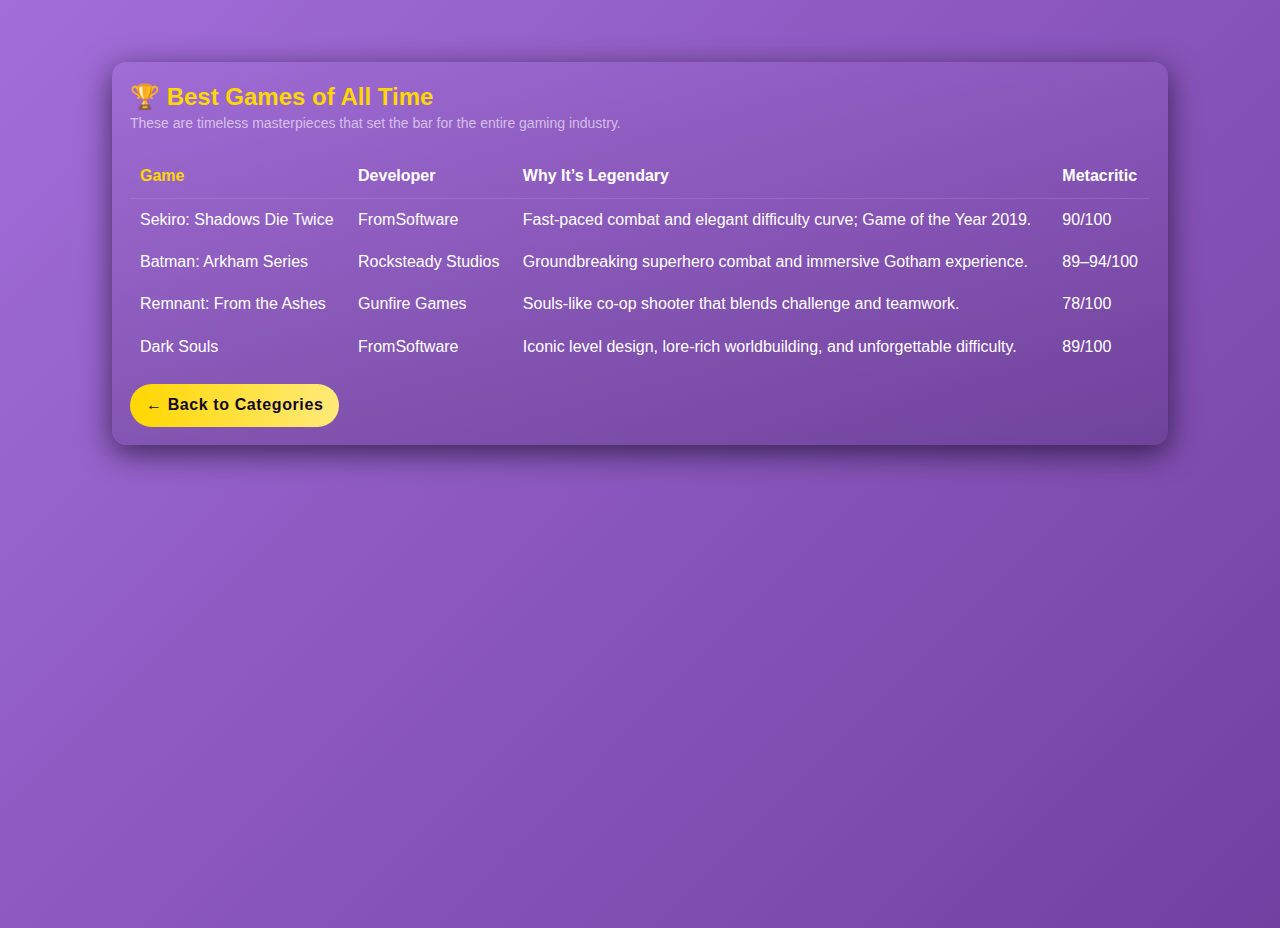
<file: best-alltime.html>
<!DOCTYPE html>
<html lang="en">
<head>
  <meta charset="utf-8">
  <title>Best Games of All Time - GameRecs</title>
  <link rel="stylesheet" href="assets/css/styles.css">
</head>
<body>
  <div class="container">
    <div class="card">
      <h2 style="color:var(--gold)">🏆 Best Games of All Time</h2>
      <p class="muted">These are timeless masterpieces that set the bar for the entire gaming industry.</p>

      <div class="table-card">
        <table style="width:100%;border-collapse:collapse;margin-top:12px;">
          <thead>
            <tr style="text-align:left;border-bottom:1px solid rgba(255,255,255,0.06);">
              <th style="padding:10px;color:var(--gold)">Game</th>
              <th style="padding:10px">Developer</th>
              <th style="padding:10px">Why It’s Legendary</th>
              <th style="padding:10px">Metacritic</th>
            </tr>
          </thead>
          <tbody>
            <tr>
              <td style="padding:10px">Sekiro: Shadows Die Twice</td>
              <td style="padding:10px">FromSoftware</td>
              <td style="padding:10px">Fast-paced combat and elegant difficulty curve; Game of the Year 2019.</td>
              <td style="padding:10px">90/100</td>
            </tr>
            <tr>
              <td style="padding:10px">Batman: Arkham Series</td>
              <td style="padding:10px">Rocksteady Studios</td>
              <td style="padding:10px">Groundbreaking superhero combat and immersive Gotham experience.</td>
              <td style="padding:10px">89–94/100</td>
            </tr>
            <tr>
              <td style="padding:10px">Remnant: From the Ashes</td>
              <td style="padding:10px">Gunfire Games</td>
              <td style="padding:10px">Souls-like co-op shooter that blends challenge and teamwork.</td>
              <td style="padding:10px">78/100</td>
            </tr>
            <tr>
              <td style="padding:10px">Dark Souls</td>
              <td style="padding:10px">FromSoftware</td>
              <td style="padding:10px">Iconic level design, lore-rich worldbuilding, and unforgettable difficulty.</td>
              <td style="padding:10px">89/100</td>
            </tr>
          </tbody>
        </table>
      </div>

      <div style="margin-top:16px;">
        <a href="top.html" target="content" class="btn">← Back to Categories</a>
      </div>
    </div>
  </div>
</body>
</html>
</file>
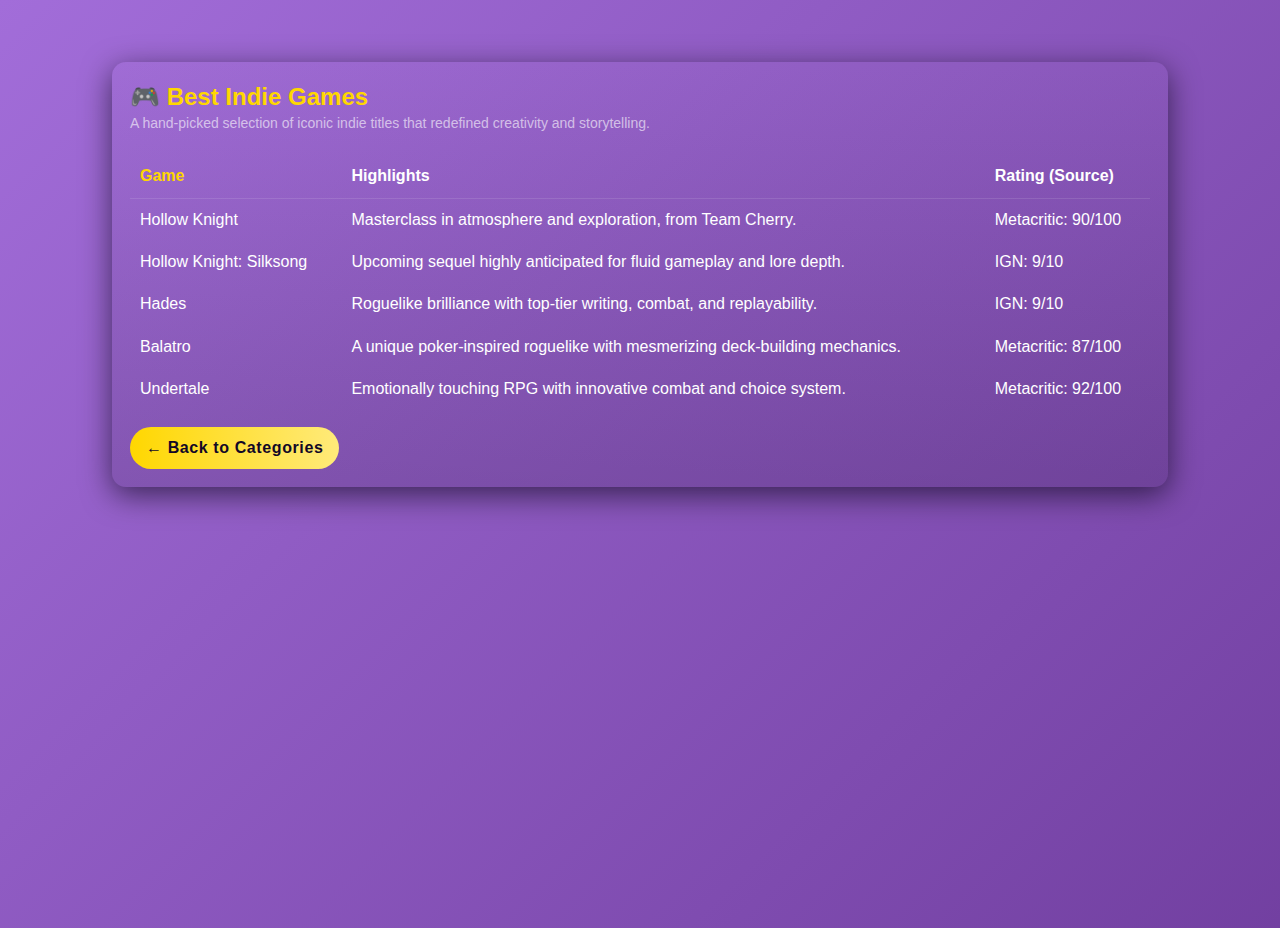
<file: best-indie.html>
<!DOCTYPE html>
<html lang="en">
<head>
  <meta charset="utf-8">
  <title>Best Indie Games - GameRecs</title>
  <link rel="stylesheet" href="assets/css/styles.css">
</head>
<body>
  <div class="container">
    <div class="card">
      <h2 style="color:var(--gold)">🎮 Best Indie Games</h2>
      <p class="muted">A hand-picked selection of iconic indie titles that redefined creativity and storytelling.</p>

      <div class="table-card">
        <table style="width:100%;border-collapse:collapse;margin-top:12px;">
          <thead>
            <tr style="text-align:left;border-bottom:1px solid rgba(255,255,255,0.06);">
              <th style="padding:10px;color:var(--gold)">Game</th>
              <th style="padding:10px">Highlights</th>
              <th style="padding:10px">Rating (Source)</th>
            </tr>
          </thead>
          <tbody>
            <tr>
              <td style="padding:10px">Hollow Knight</td>
              <td style="padding:10px">Masterclass in atmosphere and exploration, from Team Cherry.</td>
              <td style="padding:10px">Metacritic: 90/100</td>
            </tr>
            <tr>
              <td style="padding:10px">Hollow Knight: Silksong</td>
              <td style="padding:10px">Upcoming sequel highly anticipated for fluid gameplay and lore depth.</td>
              <td style="padding:10px">IGN: 9/10</td>
            </tr>
            <tr>
              <td style="padding:10px">Hades</td>
              <td style="padding:10px">Roguelike brilliance with top-tier writing, combat, and replayability.</td>
              <td style="padding:10px">IGN: 9/10</td>
            </tr>
            <tr>
              <td style="padding:10px">Balatro</td>
              <td style="padding:10px">A unique poker-inspired roguelike with mesmerizing deck-building mechanics.</td>
              <td style="padding:10px">Metacritic: 87/100</td>
            </tr>
            <tr>
              <td style="padding:10px">Undertale</td>
              <td style="padding:10px">Emotionally touching RPG with innovative combat and choice system.</td>
              <td style="padding:10px">Metacritic: 92/100</td>
            </tr>
          </tbody>
        </table>
      </div>

      <div style="margin-top:16px;">
        <a href="top.html" target="content" class="btn">← Back to Categories</a>
      </div>
    </div>
  </div>
</body>
</html>
</file>
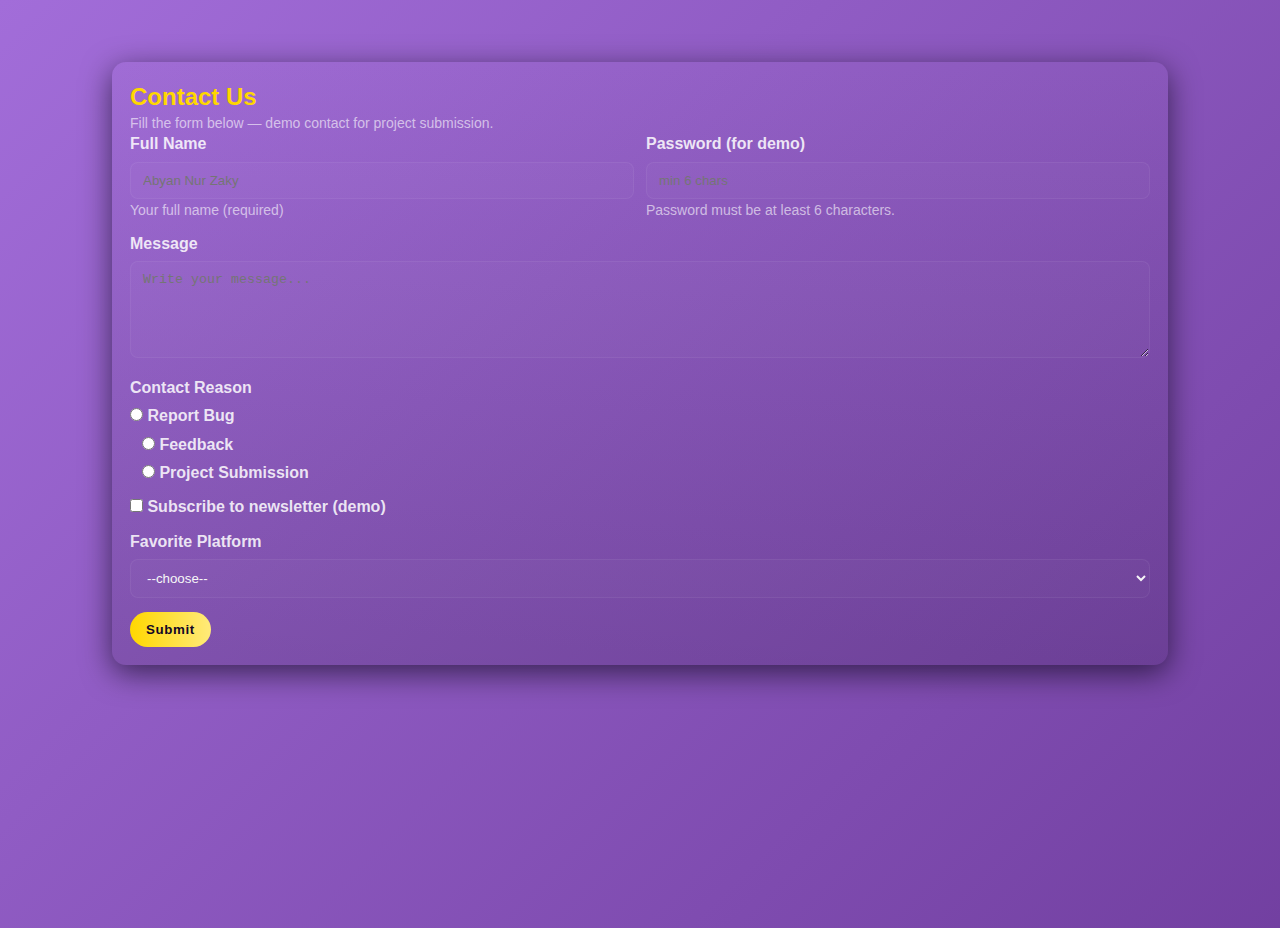
<file: contact.html>
<!DOCTYPE html>
<html lang="en">
<head>
  <meta charset="utf-8" />
  <title>Contact - GameRecs</title>
  <link rel="stylesheet" href="assets/css/styles.css">
</head>
<body>
  <div class="container">
    <div class="card">
      <h2 style="color:var(--gold)">Contact Us</h2>
      <p class="muted">Fill the form below — demo contact for project submission.</p>

      <form id="contactForm" novalidate>
        <!-- Text Input -->
        <div class="form-row">
          <div class="form-field">
            <label for="name">Full Name</label>
            <input id="name" name="name" type="text" placeholder="Abyan Nur Zaky" required>
            <small class="muted">Your full name (required)</small>
          </div>

          <!-- Password Input -->
          <div class="form-field">
            <label for="password">Password (for demo)</label>
            <input id="password" name="password" type="password" placeholder="min 6 chars" minlength="6" required>
            <small class="muted">Password must be at least 6 characters.</small>
          </div>
        </div>

        <!-- Text area -->
        <div style="margin-top:12px;">
          <label for="message">Message</label>
          <textarea id="message" name="message" rows="5" placeholder="Write your message..." required></textarea>
        </div>

        <!-- Radio -->
        <div style="margin-top:12px;">
          <label>Contact Reason</label>
          <div>
            <label><input type="radio" name="reason" value="bug" required> Report Bug</label>
            <label style="margin-left:12px;"><input type="radio" name="reason" value="feedback"> Feedback</label>
            <label style="margin-left:12px;"><input type="radio" name="reason" value="submit"> Project Submission</label>
          </div>
        </div>

        <!-- Checkbox -->
        <div style="margin-top:12px;">
          <label><input type="checkbox" id="subscribe" name="subscribe"> Subscribe to newsletter (demo)</label>
        </div>

        <!-- Selection -->
        <div style="margin-top:12px;">
          <label for="platform">Favorite Platform</label>
          <select id="platform" name="platform" required>
            <option value="">--choose--</option>
            <option>PC</option>
            <option>PlayStation</option>
            <option>Xbox</option>
            <option>Nintendo</option>
          </select>
        </div>

        <div style="margin-top:14px;">
          <button type="submit" class="btn">Submit</button>
        </div>

      </form>

      <div id="formResult" style="margin-top:10px;display:none;"></div>
    </div>
  </div>
</body>
</html>
</file>
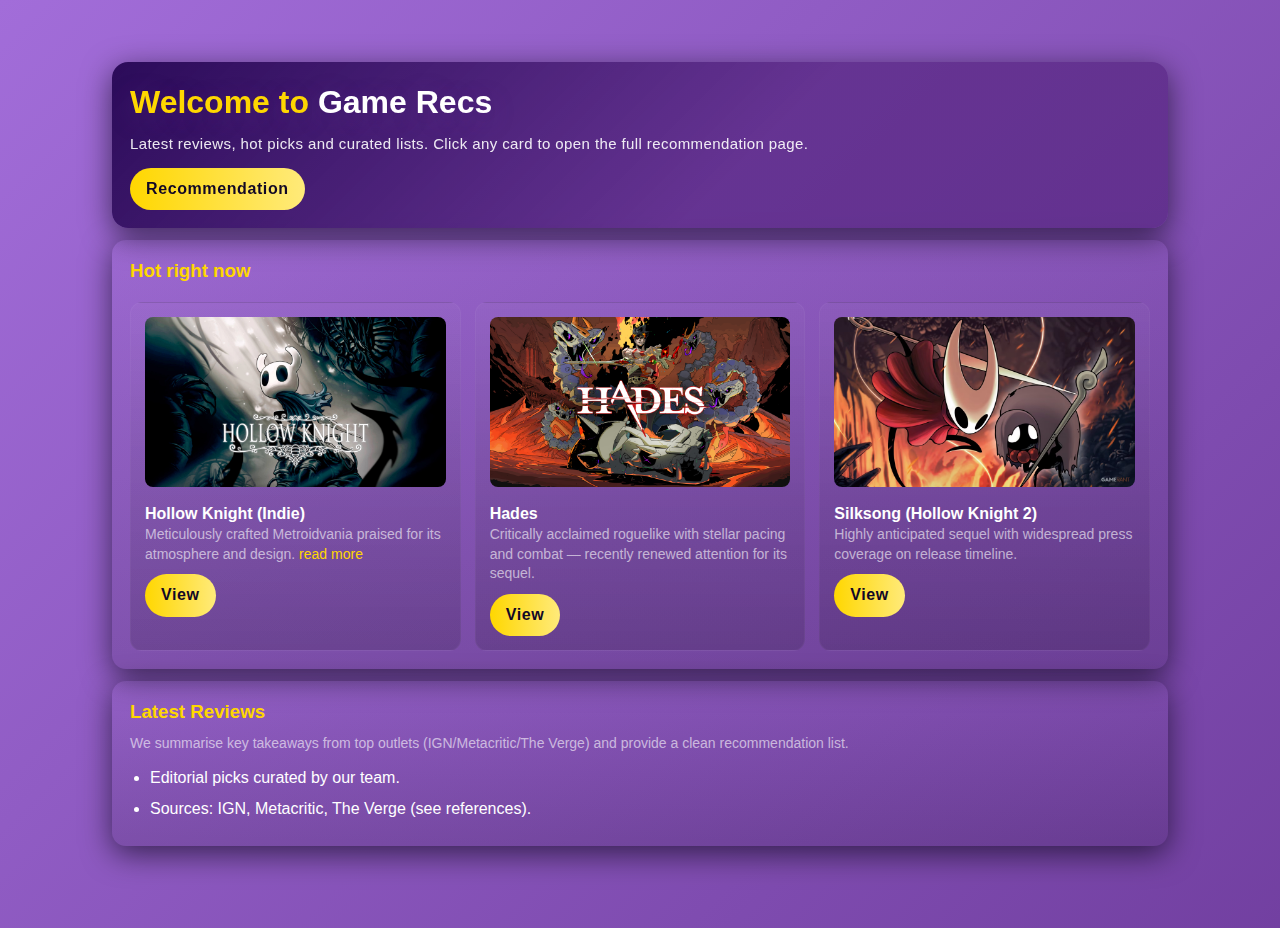
<file: home.html>
<!DOCTYPE html>
<html lang="en">
<head>
  <meta charset="utf-8" />
  <title>Home - Game Recommender</title>

  <!-- external css -->
  <link rel="stylesheet" href="assets/css/styles.css">

  <!-- style tag (one of the required CSS methods) -->
  <style>
    /* extra hero-specific styling (demonstrate text & font prop usage) */
    .hero-sub {
      font-family: 'Poppins', sans-serif;
      font-size: 15px;
      font-weight:500;
      letter-spacing:0.4px;
      color: rgba(255,255,255,0.9);
      margin-top:6px;
    }

    .cards-grid{
      display:grid;
      grid-template-columns: repeat(auto-fit, minmax(240px,1fr));
      gap:14px;
      margin-top:18px;
    }
    .game-card{
      padding:14px;
      border-radius:12px;
      background: linear-gradient(180deg, rgba(255,255,255,0.03), rgba(0,0,0,0.14));
      border: 1px solid rgba(255,255,255,0.04);
    }
  </style>
</head>
<body>
  <div class="container">
    <div class="hero card hero" style="background: linear-gradient(135deg,#2b0b59 0%, rgba(91,42,134,0.8) 60%);">
      <h1 style="font-family:'Poppins',sans-serif;">Welcome to <span style="color:#fff">Game Recs</span></h1>
      <p class="hero-sub">Latest reviews, hot picks and curated lists. Click any card to open the full recommendation page.</p>

      <div style="margin-top:14px;">
        <a class="btn" href="top.html" target="content" style="margin-right:10px">Recommendation</a>
      </div>
    </div>

    <div class="card">
      <h3 style="color:var(--gold);">Hot right now</h3>
      <div class="cards-grid">
        <article class="game-card">
          <img src="assets/img/hollow-knight-pc-mac-steam-cover.jpg" alt="Hollow Knight game" style="width:100%;border-radius:8px;margin-bottom:10px;">
          <h4>Hollow Knight (Indie)</h4>
          <p class="muted">Meticulously crafted Metroidvania praised for its atmosphere and design. <a href="https://www.theverge.com" target="_blank" rel="noopener">read more</a></p>
          <a href="top.html#best-indie" target="content" class="btn" style="margin-top:10px;display:inline-block">View</a>
        </article>

        <article class="game-card">
          <img src="assets/img/dbc8c55a21688b446a5c57711b726956483a14ef8c5ddb861f897c0595ccb6b5.jpg" alt="Hades game" style="width:100%;border-radius:8px;margin-bottom:10px;">
          <h4>Hades</h4>
          <p class="muted">Critically acclaimed roguelike with stellar pacing and combat — recently renewed attention for its sequel.</p>
          <a href="top.html#best-indie" target="content" class="btn" style="margin-top:10px;display:inline-block">View</a>
        </article>

        <article class="game-card">
          <img src="assets/img/hollow-knight-silksong-favorite-sound.jpg" alt="Hades game" style="width:100%;border-radius:8px;margin-bottom:10px;">
          <h4>Silksong (Hollow Knight 2)</h4>
          <p class="muted">Highly anticipated sequel with widespread press coverage on release timeline.</p>
          <a href="top.html#best-indie" target="content" class="btn" style="margin-top:10px;display:inline-block">View</a>
        </article>
      </div>
    </div>

    <div class="card">
      <h3 style="color:var(--gold)">Latest Reviews</h3>
      <p class="muted" style="margin-top:8px;">We summarise key takeaways from top outlets (IGN/Metacritic/The Verge) and provide a clean recommendation list.</p>
      <ul style="margin-top:14px;list-style-type:disc;padding-left:20px;">
        <li style="margin:8px 0;color:var(--text-muted)">Editorial picks curated by our team.</li>
        <li style="margin:8px 0;color:var(--text-muted)">Sources: IGN, Metacritic, The Verge (see references).</li>
      </ul>
    </div>
  </div>
</body>
</html>
</file>
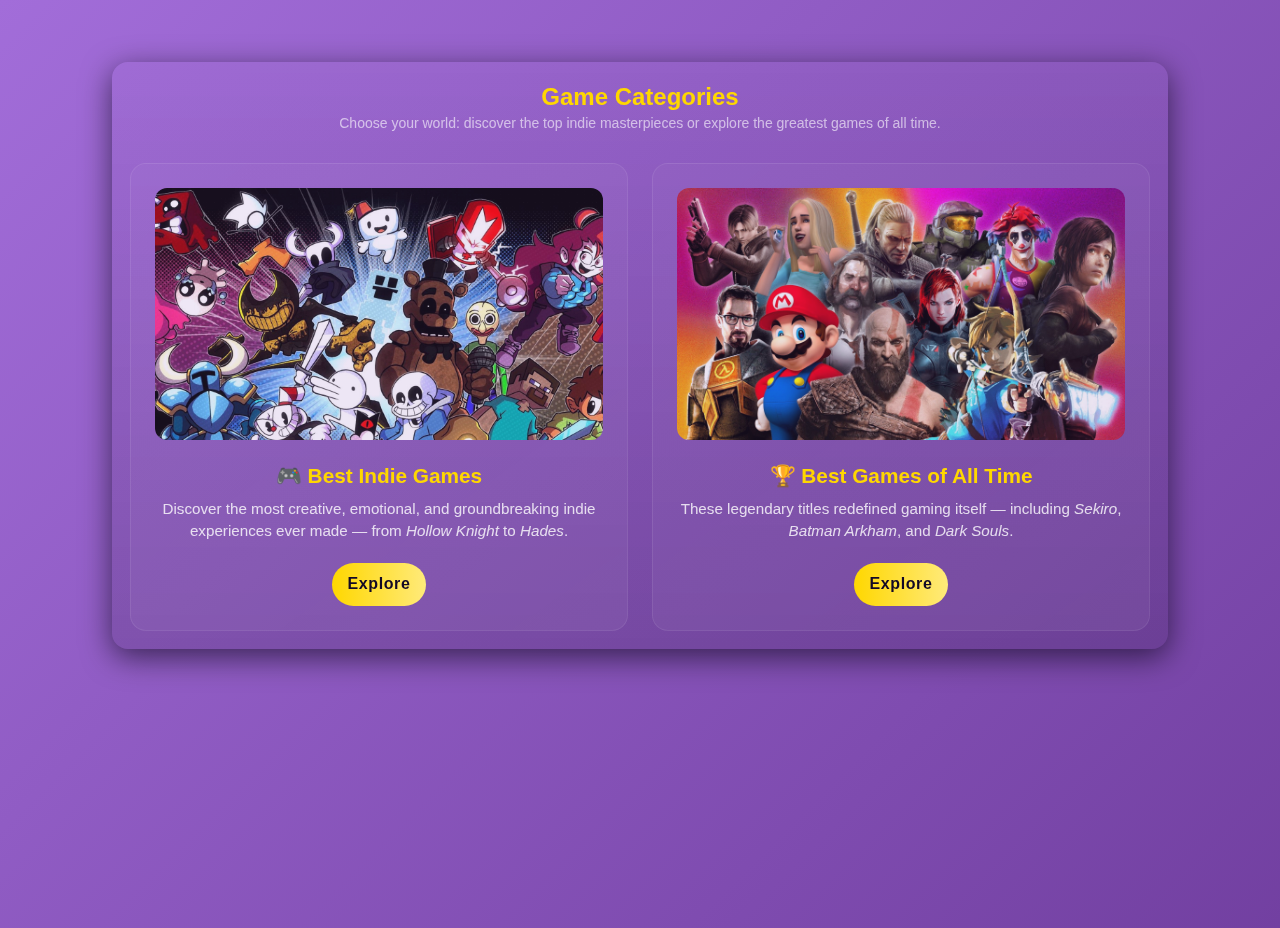
<file: top.html>
<!DOCTYPE html>
<html lang="en">
<head>
  <meta charset="utf-8">
  <title>Categories - GameRecs</title>
  <link rel="stylesheet" href="assets/css/styles.css">
  <style>
    .category-grid {
      display: grid;
      grid-template-columns: repeat(auto-fit, minmax(280px, 1fr));
      gap: 24px;
      margin-top: 30px;
    }

    .cat-card {
      background: linear-gradient(145deg, rgba(255,255,255,0.03), rgba(255,255,255,0.05));
      border: 1px solid rgba(255,255,255,0.08);
      border-radius: 16px;
      padding: 24px;
      text-align: center;
      transition: all 0.3s ease;
      cursor: pointer;
      position: relative;
      overflow: hidden;
    }

    .cat-card:hover {
      transform: translateY(-6px);
      box-shadow: 0 12px 30px rgba(255,215,0,0.1);
      border-color: var(--gold);
      background: linear-gradient(145deg, rgba(91,42,134,0.6), rgba(255,215,0,0.12));
    }

    .cat-card h3 {
      color: var(--gold);
      margin-bottom: 8px;
      font-size: 1.3rem;
    }

    .cat-card p {
      color: rgba(255,255,255,0.8);
      font-size: 0.95rem;
      line-height: 1.5;
      margin-bottom: 20px;
    }

    .cat-card img {
      width: 100%;
      border-radius: 12px;
      margin-bottom: 14px;
      opacity: 0.85;
      transition: all 0.3s ease;
    }

    .cat-card:hover img {
      opacity: 1;
      transform: scale(1.02);
    }
  </style>
</head>

<body>
  <div class="container">
    <div class="card hero" style="text-align:center;">
      <h2 style="color:var(--gold)">Game Categories</h2>
      <p class="muted">Choose your world: discover the top indie masterpieces or explore the greatest games of all time.</p>

      <div class="category-grid">
        <!-- Best Indie -->
        <div class="cat-card" onclick="location.href='best-indie.html'" title="Best Indie Games">
          <img src="assets/img/indie.jpg" alt="Indie Games Cover" onerror="this.style.display='none'">
          <h3>🎮 Best Indie Games</h3>
          <p>Discover the most creative, emotional, and groundbreaking indie experiences ever made — from <em>Hollow Knight</em> to <em>Hades</em>.</p>
          <a class="btn" href="best-indie.html" target="content">Explore</a>
        </div>

        <!-- Best of All Time -->
        <div class="cat-card" onclick="location.href='best-alltime.html'" title="Best Games of All Time">
          <img src="assets/img/alltime.jpg" alt="All Time Best Games" onerror="this.style.display='none'">
          <h3>🏆 Best Games of All Time</h3>
          <p>These legendary titles redefined gaming itself — including <em>Sekiro</em>, <em>Batman Arkham</em>, and <em>Dark Souls</em>.</p>
          <a class="btn" href="best-alltime.html" target="content">Explore</a>
        </div>
      </div>
    </div>
  </div>
</body>
</html>
</file>
<file: assets/css/styles.css>
/* ========== Global variables ========== */
:root{
  --gold: #ffd700;
  --deep-purple: #5b2a86;
  --bg: #0f0723; /* deep background for contrast */
  --muted: #f6f6f7;
  --card-bg: linear-gradient(180deg, rgba(255,255,255,0.02), rgba(0,0,0,0.12));
  --glass: rgba(255,255,255,0.03);
}

/* ========== Reset & base ========== */
*{box-sizing:border-box;margin:0;padding:0}
html,body{height:100%}
body{
  font-family: "Inter", "Poppins", sans-serif;
  background: linear-gradient(180deg, var(--bg), #120826);
  color:var(--muted);
  -webkit-font-smoothing:antialiased;
  -moz-osx-font-smoothing:grayscale;
  font-size:16px;
  line-height:1.4;
}

/* =========================================
   NAVBAR / LEFT PANEL
   (background examples - uses 5+ background properties)
   ========================================= */

/* background properties example (>=5 properties) */
.nav-body{
  background-image: linear-gradient(180deg, rgba(91,42,134,0.95), rgba(8,4,17,0.85)), url('../img/purple-pattern.svg');
  background-size: cover, 120%;
  background-repeat: no-repeat, no-repeat;
  background-position: center top, right top;
  background-attachment: scroll;
  min-height:100vh;
  padding-bottom:18px;
}

/* text & font properties (>=5 properties) */
.brand, .side-nav, .nav-footer {
  font-family: 'Poppins', system-ui, sans-serif;
  color:var(--muted);
  font-weight:500;
  letter-spacing:0.2px;
  text-rendering:optimizeLegibility;
}

/* side nav list styles */
.side-nav ul{list-style:none;padding-left:0}
.side-nav li{margin:8px 0}
.side-nav a {
  display: flex;
  align-items: center;
  gap: 10px;
  padding: 10px 14px;
  border-radius: 8px;
  color: rgba(255, 255, 255, 0.75);
  text-decoration: none;
  font-weight: 600;
  letter-spacing: 0.3px;
  transition: all 0.25s ease;
}

.side-nav a:hover {
  color: var(--gold);
  background: rgba(255, 215, 0, 0.08);
  transform: translateX(6px);
  box-shadow: 0 4px 18px rgba(255, 215, 0, 0.2);
}

.side-nav a:active {
  transform: scale(0.97);
}

/* Optional: efek “active” biar halaman yang sedang dibuka warnanya emas */
.side-nav a.active {
  color: var(--gold);
  background: rgba(255, 215, 0, 0.12);
  font-weight: 700;
}



/* ========== MAIN CONTENT (cards, hero) ========== */

.container{
  max-width:1100px;
  margin:28px auto;
  padding:22px;
}

/* dimension properties (>=5 properties) */
.card{
  width:100%;
  max-width:1080px;
  height:auto;
  min-height:120px;
  padding:18px;
  margin:12px 0;
  border-radius:14px;
  background:var(--card-bg);
  box-shadow: 0 8px 30px rgba(2,0,12,0.6);
}

/* Positioning properties (>=5 properties) */
.hero {
  position: relative;
  top: 0;
  left: 0;
  z-index: 1;
  transform: translateZ(0);
  display:block;
  overflow:hidden;
  border-radius:16px;
}

/* hero text */
.hero h1{
  font-size:32px;
  margin-bottom:8px;
  color:var(--gold);
  text-shadow: 0 6px 24px rgba(91,42,134,0.35);
}

/* Buttons */
.btn {
  display:inline-block;
  padding:10px 16px;
  border-radius:999px;
  text-decoration:none;
  font-weight:700;
  letter-spacing:0.6px;
  background: linear-gradient(90deg,var(--gold), #ffea7a);
  color:#120826;
  border: none;
}

/* small responsive */
@media (max-width:900px){
  /* degrade frameset: user may see narrow screen; navbar should remain usable */
  .nav-body{padding-bottom:10px}
  .container{padding:12px}
  .hero h1{font-size:22px}
}

/* Utility lists for about/top pages */
.lists{
  display:grid;
  grid-template-columns:1fr 1fr;
  gap:14px;
}
.lists ul, .lists ol{padding-left:18px;margin-top:8px}
.table-card{
  overflow:auto;
  margin-top:10px;
  border-radius:10px;
}

/* form styles (contact page) */
.form-row{display:flex;gap:12px;flex-wrap:wrap}
.form-field{flex:1;min-width:180px}
input[type="text"], input[type="password"], textarea, select{
  width:100%;
  padding:10px 12px;
  border-radius:8px;
  border:1px solid rgba(255,255,255,0.06);
  background: rgba(255,255,255,0.02);
  color:var(--muted);
  outline:none;
}
label{display:block;margin-bottom:6px;color:rgba(255,255,255,0.85);font-weight:600}

/* small helper */
.muted{color:rgba(255,255,255,0.6);font-size:14px}
:root {
  --gold: #ffd700;
  --purple-dark: #120826;
  --purple-mid: #5b2a86;
  --purple-light: #a26dd9;
}

body {
  background: linear-gradient(-45deg, var(--purple-dark), var(--purple-mid), var(--purple-light));
  background-size: 300% 300%;
  animation: moveGradient 20s ease infinite;
  color: white;
  font-family: 'Poppins', sans-serif;
}

@keyframes moveGradient {
  0% { background-position: 0% 50%; }
  50% { background-position: 100% 50%; }
  100% { background-position: 0% 50%; }
}

a {
  color: var(--gold);
  text-decoration: none;
  transition: 0.3s;
}
a:hover {
  color: #ffea7a;
}
.logo {
  display: flex;
  align-items: center;
  gap: 10px;
  font-weight: 700;
  font-size: 22px;
  color: gold;
  letter-spacing: 0.5px;
  transition: 0.3s ease;
}

.logo img {
  height: 40px;
  width: 40px;
  border-radius: 10px;
  object-fit: cover;
  transition: 0.3s ease;
}

.logo:hover img {
  transform: scale(1.05);
}
</file>
